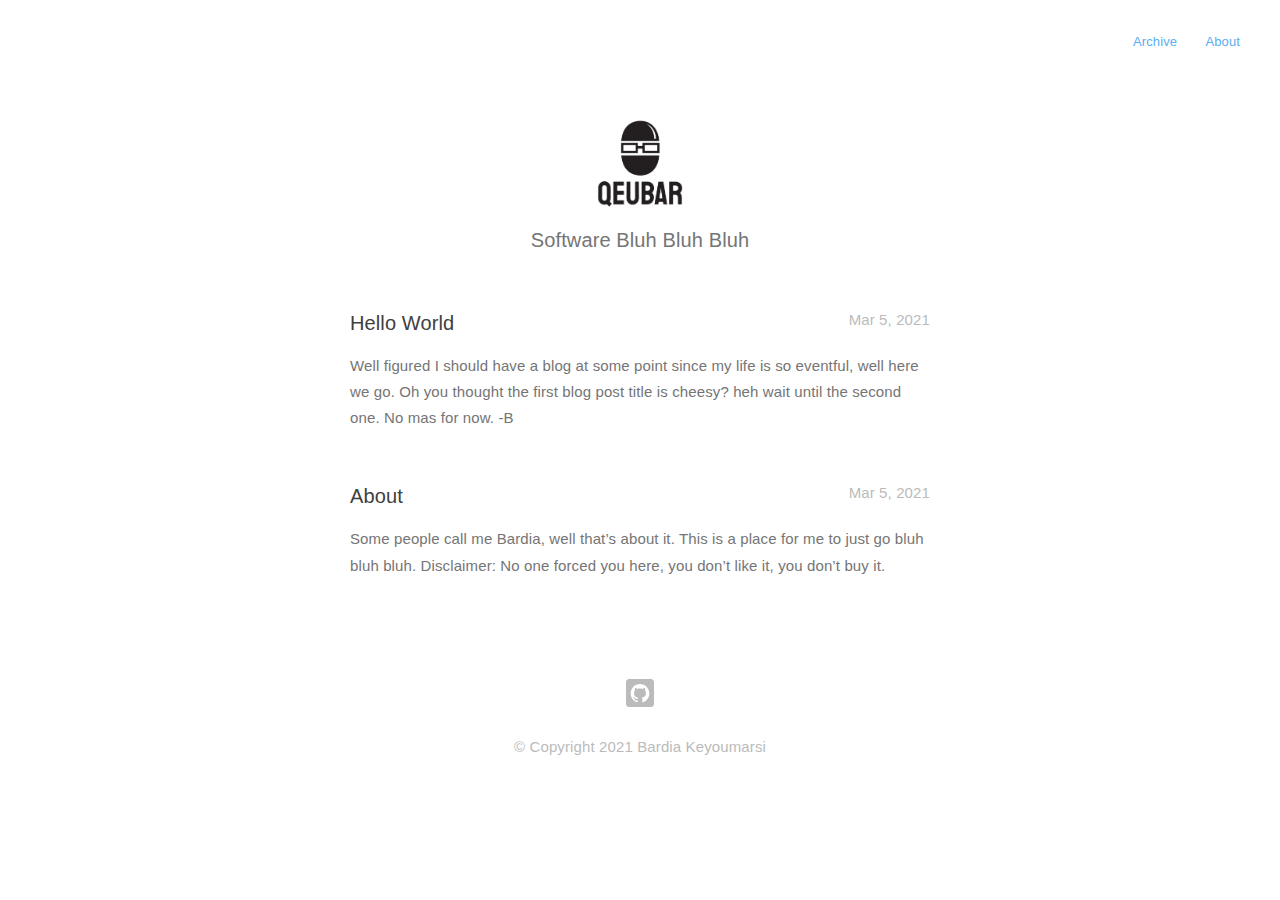
<file: index.html>
<!DOCTYPE html>
<html lang="en-us">
  <head>
    <title>qeubar blog</title>

    <meta charset="utf-8">
<meta http-equiv="X-UA-Compatible" content="IE=edge,chrome=1">    
<meta name="viewport" content="width=device-width,minimum-scale=1">
<meta name="description" content="A place for some bluh bluh bluh">
<meta name="generator" content="Hugo 0.81.0" />


  <META NAME="ROBOTS" CONTENT="NOINDEX, NOFOLLOW">


<link rel="stylesheet" href="/css/style.css">
<link rel="shortcut icon" href="/images/favicon.ico" type="image/x-icon" />





  
    <link href="/tags/index.xml" rel="alternate" type="application/rss+xml" title="qeubar blog" />
    <link href="/tags/index.xml" rel="feed" type="application/rss+xml" title="qeubar blog" />
  




  </head>

  <body>
    <nav class="navigation">
	
	<a href="/posts">Archive</a>
	<a href="/about">About</a>

	

	
</nav>


    <main class="main">
      
<header class="profile">
    
        <img class="avatar" alt="avatar" src="/images/avatar.png" />
    

    
      <h2>Software Bluh Bluh Bluh</h2>
    
</header>


<div id="list-page">
    
    
    
        
        
        
        <section class="item">
          <div>
            <h1 class="title"><a href='/posts/hello-world/'>Hello World</a></h1>   
            <div class="date">Mar 5, 2021</div>
          </div>

          <div class="summary">Well figured I should have a blog at some point since my life is so eventful, well here we go.
Oh you thought the first blog post title is cheesy? heh wait until the second one.
No mas for now.
-B</div>

        </section>
    
        
        
        
        <section class="item">
          <div>
            <h1 class="title"><a href='/about/'>About</a></h1>   
            <div class="date">Mar 5, 2021</div>
          </div>

          <div class="summary">Some people call me Bardia, well that’s about it.
This is a place for me to just go bluh bluh bluh.
Disclaimer: No one forced you here, you don’t like it, you don’t buy it.</div>

        </section>
    

    


</div>

    </main>
    
    <footer id="footer">
    
        <div id="social">


    <a class="symbol" href="github.com/qeubar" target="_blank">
        
        <svg fill="#bbbbbb" width="28" height="28"  viewBox="0 0 72 72" version="1.1" xmlns="http://www.w3.org/2000/svg" xmlns:xlink="http://www.w3.org/1999/xlink">
    
    <title>Github</title>
    <desc>Created with Sketch.</desc>
    <defs></defs>
    <g id="Page-1" stroke="none" stroke-width="1" fill="none" fill-rule="evenodd">
        <g id="Social-Icons---Rounded-Black" transform="translate(-264.000000, -939.000000)">
            <g id="Github" transform="translate(264.000000, 939.000000)">
                <path d="M8,72 L64,72 C68.418278,72 72,68.418278 72,64 L72,8 C72,3.581722 68.418278,-8.11624501e-16 64,0 L8,0 C3.581722,8.11624501e-16 -5.41083001e-16,3.581722 0,8 L0,64 C5.41083001e-16,68.418278 3.581722,72 8,72 Z" id="Rounded" fill="#bbbbbb"></path>
                <path d="M35.9985,13 C22.746,13 12,23.7870921 12,37.096644 C12,47.7406712 18.876,56.7718301 28.4145,59.9584121 C29.6145,60.1797862 30.0525,59.4358488 30.0525,58.7973276 C30.0525,58.2250681 30.0315,56.7100863 30.0195,54.6996482 C23.343,56.1558981 21.9345,51.4693938 21.9345,51.4693938 C20.844,48.6864054 19.2705,47.9454799 19.2705,47.9454799 C17.091,46.4500754 19.4355,46.4801943 19.4355,46.4801943 C21.843,46.6503662 23.1105,48.9634994 23.1105,48.9634994 C25.2525,52.6455377 28.728,51.5823398 30.096,50.9649018 C30.3135,49.4077535 30.9345,48.3460615 31.62,47.7436831 C26.2905,47.1352808 20.688,45.0691228 20.688,35.8361671 C20.688,33.2052792 21.6225,31.0547881 23.1585,29.3696344 C22.911,28.7597262 22.0875,26.3110578 23.3925,22.9934585 C23.3925,22.9934585 25.4085,22.3459017 29.9925,25.4632101 C31.908,24.9285993 33.96,24.6620468 36.0015,24.6515052 C38.04,24.6620468 40.0935,24.9285993 42.0105,25.4632101 C46.5915,22.3459017 48.603,22.9934585 48.603,22.9934585 C49.9125,26.3110578 49.089,28.7597262 48.8415,29.3696344 C50.3805,31.0547881 51.309,33.2052792 51.309,35.8361671 C51.309,45.0917119 45.6975,47.1292571 40.3515,47.7256117 C41.2125,48.4695491 41.9805,49.9393525 41.9805,52.1877301 C41.9805,55.4089489 41.9505,58.0067059 41.9505,58.7973276 C41.9505,59.4418726 42.3825,60.1918338 43.6005,59.9554002 C53.13,56.7627944 60,47.7376593 60,37.096644 C60,23.7870921 49.254,13 35.9985,13" fill="#FFFFFF"></path>
            </g>
        </g>
    </g>
</svg>
    </a>


</div>

    

    <p class="copyright">
    
       © Copyright 
       2021 
       Bardia Keyoumarsi
    
    </p>
</footer>

  </body>
</html>
</file>
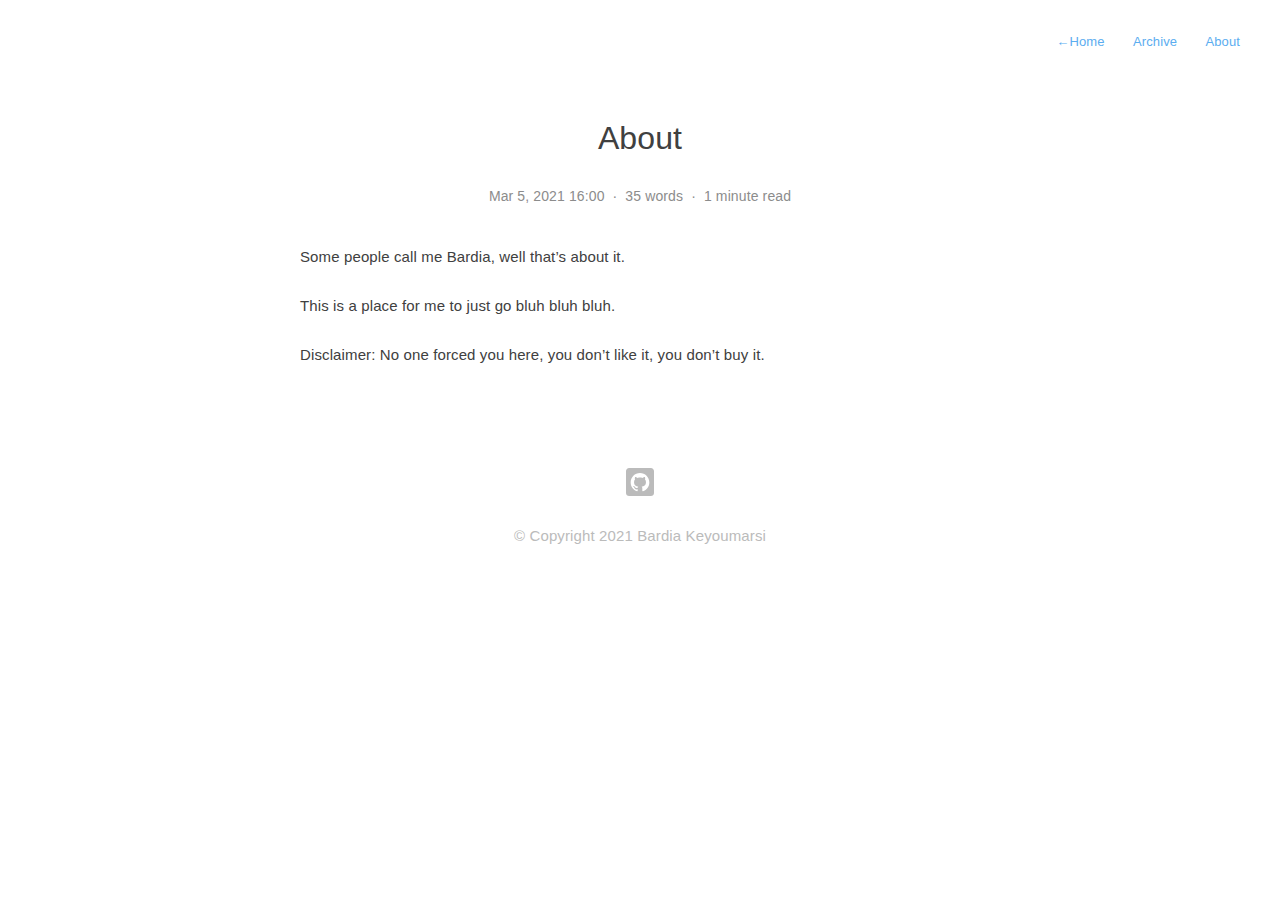
<file: about/index.html>
<!DOCTYPE html>
<html lang="en-us">
  <head>
    <title>About | qeubar blog</title>

    <meta charset="utf-8">
<meta http-equiv="X-UA-Compatible" content="IE=edge,chrome=1">    
<meta name="viewport" content="width=device-width,minimum-scale=1">
<meta name="description" content="A place for some bluh bluh bluh">
<meta name="generator" content="Hugo 0.81.0" />


  <META NAME="ROBOTS" CONTENT="NOINDEX, NOFOLLOW">


<link rel="stylesheet" href="/css/style.css">
<link rel="shortcut icon" href="/images/favicon.ico" type="image/x-icon" />





  
    <link href="/tags/index.xml" rel="alternate" type="application/rss+xml" title="qeubar blog" />
    <link href="/tags/index.xml" rel="feed" type="application/rss+xml" title="qeubar blog" />
  




  </head>

  <body>
    <nav class="navigation">
	
		<a href="/"> <span class="arrow">←</span>Home</a>
	
	<a href="/posts">Archive</a>
	<a href="/about">About</a>

	

	
</nav>


    <main class="main">
      

<section id="single">
    <h1 class="title">About</h1>

    <div class="tip">
        <span>
          Mar 5, 2021 16:00
        </span>
        <span class="split">
          ·
        </span>
        <span>
          
            35 words
          
        </span>
        <span class="split">
          ·
        </span>
        <span>
          1 minute read
        </span>
    </div>

    <div class="content">
      <p>Some people call me Bardia, well that&rsquo;s about it.</p>
<p>This is a place for me to just go bluh bluh bluh.</p>
<p>Disclaimer: No one forced you here, you don&rsquo;t like it, you don&rsquo;t buy it.</p>

    </div>

    
    
    

</section>


    </main>
    
    <footer id="footer">
    
        <div id="social">


    <a class="symbol" href="github.com/qeubar" target="_blank">
        
        <svg fill="#bbbbbb" width="28" height="28"  viewBox="0 0 72 72" version="1.1" xmlns="http://www.w3.org/2000/svg" xmlns:xlink="http://www.w3.org/1999/xlink">
    
    <title>Github</title>
    <desc>Created with Sketch.</desc>
    <defs></defs>
    <g id="Page-1" stroke="none" stroke-width="1" fill="none" fill-rule="evenodd">
        <g id="Social-Icons---Rounded-Black" transform="translate(-264.000000, -939.000000)">
            <g id="Github" transform="translate(264.000000, 939.000000)">
                <path d="M8,72 L64,72 C68.418278,72 72,68.418278 72,64 L72,8 C72,3.581722 68.418278,-8.11624501e-16 64,0 L8,0 C3.581722,8.11624501e-16 -5.41083001e-16,3.581722 0,8 L0,64 C5.41083001e-16,68.418278 3.581722,72 8,72 Z" id="Rounded" fill="#bbbbbb"></path>
                <path d="M35.9985,13 C22.746,13 12,23.7870921 12,37.096644 C12,47.7406712 18.876,56.7718301 28.4145,59.9584121 C29.6145,60.1797862 30.0525,59.4358488 30.0525,58.7973276 C30.0525,58.2250681 30.0315,56.7100863 30.0195,54.6996482 C23.343,56.1558981 21.9345,51.4693938 21.9345,51.4693938 C20.844,48.6864054 19.2705,47.9454799 19.2705,47.9454799 C17.091,46.4500754 19.4355,46.4801943 19.4355,46.4801943 C21.843,46.6503662 23.1105,48.9634994 23.1105,48.9634994 C25.2525,52.6455377 28.728,51.5823398 30.096,50.9649018 C30.3135,49.4077535 30.9345,48.3460615 31.62,47.7436831 C26.2905,47.1352808 20.688,45.0691228 20.688,35.8361671 C20.688,33.2052792 21.6225,31.0547881 23.1585,29.3696344 C22.911,28.7597262 22.0875,26.3110578 23.3925,22.9934585 C23.3925,22.9934585 25.4085,22.3459017 29.9925,25.4632101 C31.908,24.9285993 33.96,24.6620468 36.0015,24.6515052 C38.04,24.6620468 40.0935,24.9285993 42.0105,25.4632101 C46.5915,22.3459017 48.603,22.9934585 48.603,22.9934585 C49.9125,26.3110578 49.089,28.7597262 48.8415,29.3696344 C50.3805,31.0547881 51.309,33.2052792 51.309,35.8361671 C51.309,45.0917119 45.6975,47.1292571 40.3515,47.7256117 C41.2125,48.4695491 41.9805,49.9393525 41.9805,52.1877301 C41.9805,55.4089489 41.9505,58.0067059 41.9505,58.7973276 C41.9505,59.4418726 42.3825,60.1918338 43.6005,59.9554002 C53.13,56.7627944 60,47.7376593 60,37.096644 C60,23.7870921 49.254,13 35.9985,13" fill="#FFFFFF"></path>
            </g>
        </g>
    </g>
</svg>
    </a>


</div>

    

    <p class="copyright">
    
       © Copyright 
       2021 
       Bardia Keyoumarsi
    
    </p>
</footer>

  </body>
</html>
</file>
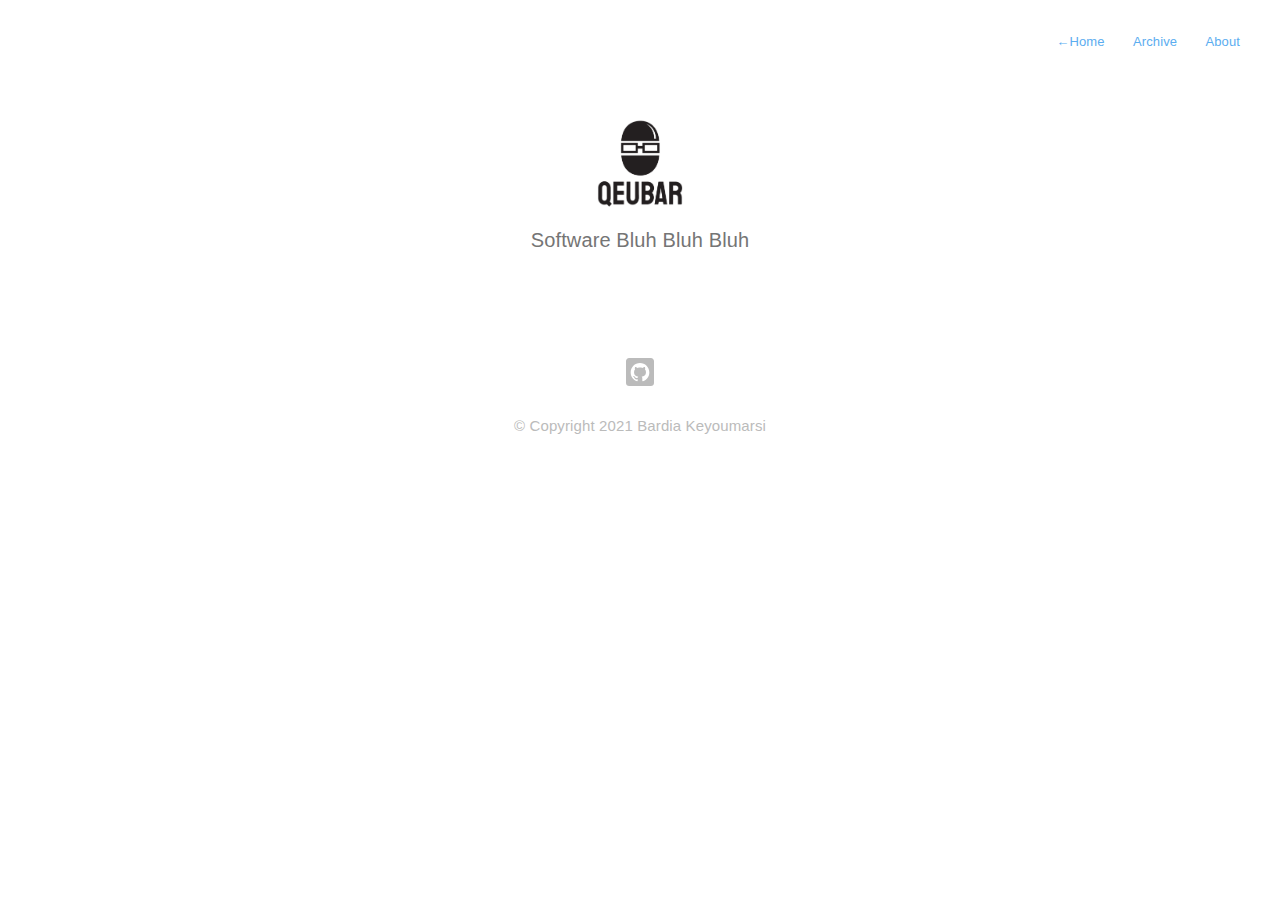
<file: categories/index.html>
<!DOCTYPE html>
<html lang="en-us">
  <head>
    <title>qeubar blog</title>

    <meta charset="utf-8">
<meta http-equiv="X-UA-Compatible" content="IE=edge,chrome=1">    
<meta name="viewport" content="width=device-width,minimum-scale=1">
<meta name="description" content="A place for some bluh bluh bluh">
<meta name="generator" content="Hugo 0.81.0" />


  <META NAME="ROBOTS" CONTENT="NOINDEX, NOFOLLOW">


<link rel="stylesheet" href="/css/style.css">
<link rel="shortcut icon" href="/images/favicon.ico" type="image/x-icon" />





  
    <link href="/tags/index.xml" rel="alternate" type="application/rss+xml" title="qeubar blog" />
    <link href="/tags/index.xml" rel="feed" type="application/rss+xml" title="qeubar blog" />
  




  </head>

  <body>
    <nav class="navigation">
	
		<a href="/"> <span class="arrow">←</span>Home</a>
	
	<a href="/posts">Archive</a>
	<a href="/about">About</a>

	

	
</nav>


    <main class="main">
      
<header class="profile">
    
        <img class="avatar" alt="avatar" src="/images/avatar.png" />
    

    
      <h2>Software Bluh Bluh Bluh</h2>
    
</header>

<section id="tags">
      
      
</section>

    </main>
    
    <footer id="footer">
    
        <div id="social">


    <a class="symbol" href="github.com/qeubar" target="_blank">
        
        <svg fill="#bbbbbb" width="28" height="28"  viewBox="0 0 72 72" version="1.1" xmlns="http://www.w3.org/2000/svg" xmlns:xlink="http://www.w3.org/1999/xlink">
    
    <title>Github</title>
    <desc>Created with Sketch.</desc>
    <defs></defs>
    <g id="Page-1" stroke="none" stroke-width="1" fill="none" fill-rule="evenodd">
        <g id="Social-Icons---Rounded-Black" transform="translate(-264.000000, -939.000000)">
            <g id="Github" transform="translate(264.000000, 939.000000)">
                <path d="M8,72 L64,72 C68.418278,72 72,68.418278 72,64 L72,8 C72,3.581722 68.418278,-8.11624501e-16 64,0 L8,0 C3.581722,8.11624501e-16 -5.41083001e-16,3.581722 0,8 L0,64 C5.41083001e-16,68.418278 3.581722,72 8,72 Z" id="Rounded" fill="#bbbbbb"></path>
                <path d="M35.9985,13 C22.746,13 12,23.7870921 12,37.096644 C12,47.7406712 18.876,56.7718301 28.4145,59.9584121 C29.6145,60.1797862 30.0525,59.4358488 30.0525,58.7973276 C30.0525,58.2250681 30.0315,56.7100863 30.0195,54.6996482 C23.343,56.1558981 21.9345,51.4693938 21.9345,51.4693938 C20.844,48.6864054 19.2705,47.9454799 19.2705,47.9454799 C17.091,46.4500754 19.4355,46.4801943 19.4355,46.4801943 C21.843,46.6503662 23.1105,48.9634994 23.1105,48.9634994 C25.2525,52.6455377 28.728,51.5823398 30.096,50.9649018 C30.3135,49.4077535 30.9345,48.3460615 31.62,47.7436831 C26.2905,47.1352808 20.688,45.0691228 20.688,35.8361671 C20.688,33.2052792 21.6225,31.0547881 23.1585,29.3696344 C22.911,28.7597262 22.0875,26.3110578 23.3925,22.9934585 C23.3925,22.9934585 25.4085,22.3459017 29.9925,25.4632101 C31.908,24.9285993 33.96,24.6620468 36.0015,24.6515052 C38.04,24.6620468 40.0935,24.9285993 42.0105,25.4632101 C46.5915,22.3459017 48.603,22.9934585 48.603,22.9934585 C49.9125,26.3110578 49.089,28.7597262 48.8415,29.3696344 C50.3805,31.0547881 51.309,33.2052792 51.309,35.8361671 C51.309,45.0917119 45.6975,47.1292571 40.3515,47.7256117 C41.2125,48.4695491 41.9805,49.9393525 41.9805,52.1877301 C41.9805,55.4089489 41.9505,58.0067059 41.9505,58.7973276 C41.9505,59.4418726 42.3825,60.1918338 43.6005,59.9554002 C53.13,56.7627944 60,47.7376593 60,37.096644 C60,23.7870921 49.254,13 35.9985,13" fill="#FFFFFF"></path>
            </g>
        </g>
    </g>
</svg>
    </a>


</div>

    

    <p class="copyright">
    
       © Copyright 
       2021 
       Bardia Keyoumarsi
    
    </p>
</footer>

  </body>
</html>
</file>
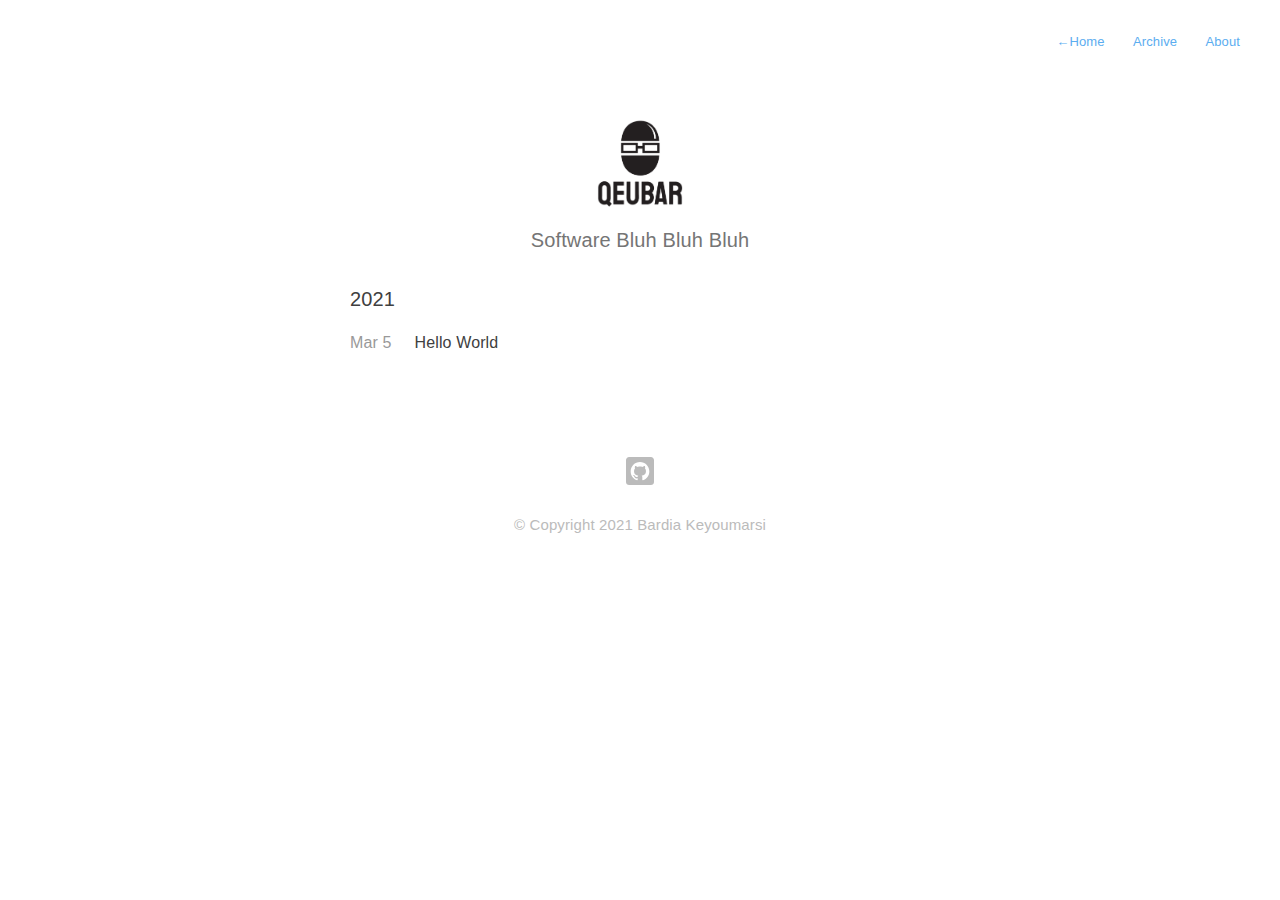
<file: posts/index.html>
<!DOCTYPE html>
<html lang="en-us">
  <head>
    <title>qeubar blog</title>

    <meta charset="utf-8">
<meta http-equiv="X-UA-Compatible" content="IE=edge,chrome=1">    
<meta name="viewport" content="width=device-width,minimum-scale=1">
<meta name="description" content="A place for some bluh bluh bluh">
<meta name="generator" content="Hugo 0.81.0" />


  <META NAME="ROBOTS" CONTENT="NOINDEX, NOFOLLOW">


<link rel="stylesheet" href="/css/style.css">
<link rel="shortcut icon" href="/images/favicon.ico" type="image/x-icon" />





  
    <link href="/tags/index.xml" rel="alternate" type="application/rss+xml" title="qeubar blog" />
    <link href="/tags/index.xml" rel="feed" type="application/rss+xml" title="qeubar blog" />
  




  </head>

  <body>
    <nav class="navigation">
	
		<a href="/"> <span class="arrow">←</span>Home</a>
	
	<a href="/posts">Archive</a>
	<a href="/about">About</a>

	

	
</nav>


    <main class="main">
      
<header class="profile">
    
        <img class="avatar" alt="avatar" src="/images/avatar.png" />
    

    
      <h2>Software Bluh Bluh Bluh</h2>
    
</header>


<section id="archive">
    
        <div class="group">
            <h3 class="key">
                2021
            </h3>

            
                <div class="value">
                  <div class="date">
                      Mar 5
                  </div>
                  <div class="title">
                      <a href="https://qeubar.github.io/posts/hello-world/">
                          Hello World
                      </a>

                      
                  </div>
                </div>
                      
        </div>
    


</section>



    </main>
    
    <footer id="footer">
    
        <div id="social">


    <a class="symbol" href="github.com/qeubar" target="_blank">
        
        <svg fill="#bbbbbb" width="28" height="28"  viewBox="0 0 72 72" version="1.1" xmlns="http://www.w3.org/2000/svg" xmlns:xlink="http://www.w3.org/1999/xlink">
    
    <title>Github</title>
    <desc>Created with Sketch.</desc>
    <defs></defs>
    <g id="Page-1" stroke="none" stroke-width="1" fill="none" fill-rule="evenodd">
        <g id="Social-Icons---Rounded-Black" transform="translate(-264.000000, -939.000000)">
            <g id="Github" transform="translate(264.000000, 939.000000)">
                <path d="M8,72 L64,72 C68.418278,72 72,68.418278 72,64 L72,8 C72,3.581722 68.418278,-8.11624501e-16 64,0 L8,0 C3.581722,8.11624501e-16 -5.41083001e-16,3.581722 0,8 L0,64 C5.41083001e-16,68.418278 3.581722,72 8,72 Z" id="Rounded" fill="#bbbbbb"></path>
                <path d="M35.9985,13 C22.746,13 12,23.7870921 12,37.096644 C12,47.7406712 18.876,56.7718301 28.4145,59.9584121 C29.6145,60.1797862 30.0525,59.4358488 30.0525,58.7973276 C30.0525,58.2250681 30.0315,56.7100863 30.0195,54.6996482 C23.343,56.1558981 21.9345,51.4693938 21.9345,51.4693938 C20.844,48.6864054 19.2705,47.9454799 19.2705,47.9454799 C17.091,46.4500754 19.4355,46.4801943 19.4355,46.4801943 C21.843,46.6503662 23.1105,48.9634994 23.1105,48.9634994 C25.2525,52.6455377 28.728,51.5823398 30.096,50.9649018 C30.3135,49.4077535 30.9345,48.3460615 31.62,47.7436831 C26.2905,47.1352808 20.688,45.0691228 20.688,35.8361671 C20.688,33.2052792 21.6225,31.0547881 23.1585,29.3696344 C22.911,28.7597262 22.0875,26.3110578 23.3925,22.9934585 C23.3925,22.9934585 25.4085,22.3459017 29.9925,25.4632101 C31.908,24.9285993 33.96,24.6620468 36.0015,24.6515052 C38.04,24.6620468 40.0935,24.9285993 42.0105,25.4632101 C46.5915,22.3459017 48.603,22.9934585 48.603,22.9934585 C49.9125,26.3110578 49.089,28.7597262 48.8415,29.3696344 C50.3805,31.0547881 51.309,33.2052792 51.309,35.8361671 C51.309,45.0917119 45.6975,47.1292571 40.3515,47.7256117 C41.2125,48.4695491 41.9805,49.9393525 41.9805,52.1877301 C41.9805,55.4089489 41.9505,58.0067059 41.9505,58.7973276 C41.9505,59.4418726 42.3825,60.1918338 43.6005,59.9554002 C53.13,56.7627944 60,47.7376593 60,37.096644 C60,23.7870921 49.254,13 35.9985,13" fill="#FFFFFF"></path>
            </g>
        </g>
    </g>
</svg>
    </a>


</div>

    

    <p class="copyright">
    
       © Copyright 
       2021 
       Bardia Keyoumarsi
    
    </p>
</footer>

  </body>
</html>
</file>
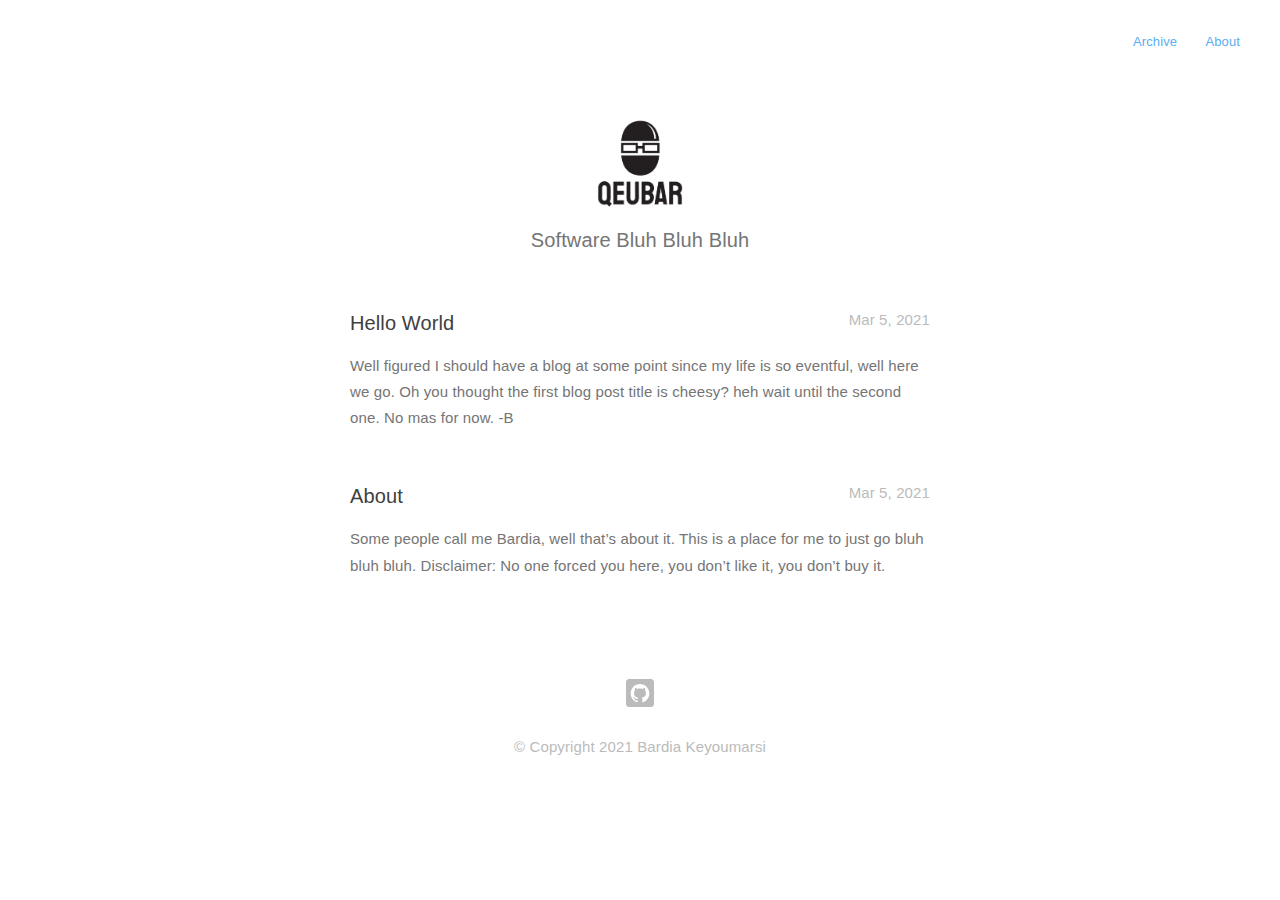
<file: page/1/index.html>
<!DOCTYPE html><html><head><title>https://qeubar.github.io/</title><link rel="canonical" href="https://qeubar.github.io/"/><meta name="robots" content="noindex"><meta charset="utf-8" /><meta http-equiv="refresh" content="0; url=https://qeubar.github.io/" /></head></html>
</file>
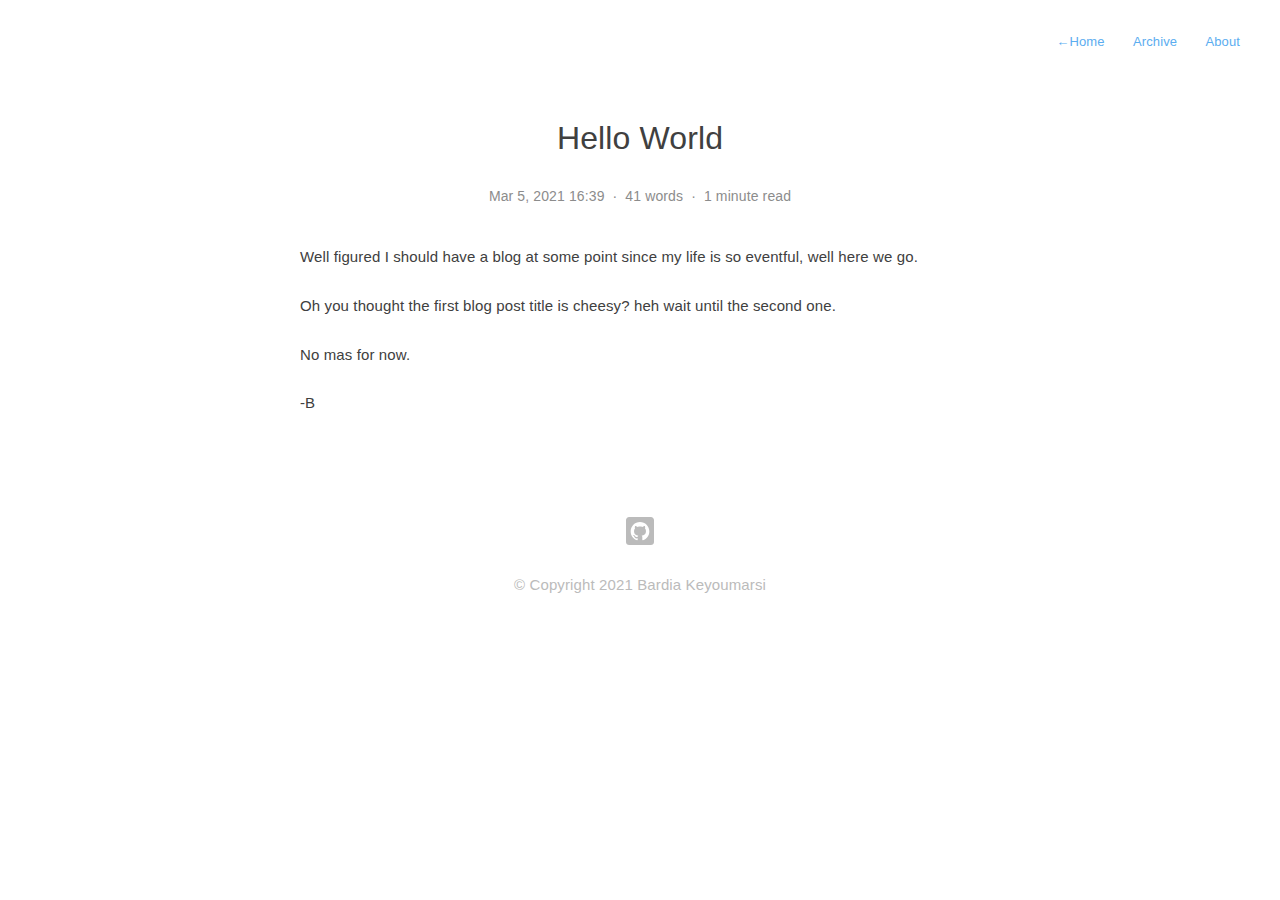
<file: posts/hello-world/index.html>
<!DOCTYPE html>
<html lang="en-us">
  <head>
    <title>Hello World | qeubar blog</title>

    <meta charset="utf-8">
<meta http-equiv="X-UA-Compatible" content="IE=edge,chrome=1">    
<meta name="viewport" content="width=device-width,minimum-scale=1">
<meta name="description" content="A place for some bluh bluh bluh">
<meta name="generator" content="Hugo 0.81.0" />


  <META NAME="ROBOTS" CONTENT="NOINDEX, NOFOLLOW">


<link rel="stylesheet" href="/css/style.css">
<link rel="shortcut icon" href="/images/favicon.ico" type="image/x-icon" />





  
    <link href="/tags/index.xml" rel="alternate" type="application/rss+xml" title="qeubar blog" />
    <link href="/tags/index.xml" rel="feed" type="application/rss+xml" title="qeubar blog" />
  




  </head>

  <body>
    <nav class="navigation">
	
		<a href="/"> <span class="arrow">←</span>Home</a>
	
	<a href="/posts">Archive</a>
	<a href="/about">About</a>

	

	
</nav>


    <main class="main">
      

<section id="single">
    <h1 class="title">Hello World</h1>

    <div class="tip">
        <span>
          Mar 5, 2021 16:39
        </span>
        <span class="split">
          ·
        </span>
        <span>
          
            41 words
          
        </span>
        <span class="split">
          ·
        </span>
        <span>
          1 minute read
        </span>
    </div>

    <div class="content">
      <p>Well figured I should have a blog at some point since my life is so eventful, well here we go.</p>
<p>Oh you thought the first blog post title is cheesy? heh wait until the second one.</p>
<p>No mas for now.</p>
<p>-B</p>

    </div>

    
    
    

</section>


    </main>
    
    <footer id="footer">
    
        <div id="social">


    <a class="symbol" href="github.com/qeubar" target="_blank">
        
        <svg fill="#bbbbbb" width="28" height="28"  viewBox="0 0 72 72" version="1.1" xmlns="http://www.w3.org/2000/svg" xmlns:xlink="http://www.w3.org/1999/xlink">
    
    <title>Github</title>
    <desc>Created with Sketch.</desc>
    <defs></defs>
    <g id="Page-1" stroke="none" stroke-width="1" fill="none" fill-rule="evenodd">
        <g id="Social-Icons---Rounded-Black" transform="translate(-264.000000, -939.000000)">
            <g id="Github" transform="translate(264.000000, 939.000000)">
                <path d="M8,72 L64,72 C68.418278,72 72,68.418278 72,64 L72,8 C72,3.581722 68.418278,-8.11624501e-16 64,0 L8,0 C3.581722,8.11624501e-16 -5.41083001e-16,3.581722 0,8 L0,64 C5.41083001e-16,68.418278 3.581722,72 8,72 Z" id="Rounded" fill="#bbbbbb"></path>
                <path d="M35.9985,13 C22.746,13 12,23.7870921 12,37.096644 C12,47.7406712 18.876,56.7718301 28.4145,59.9584121 C29.6145,60.1797862 30.0525,59.4358488 30.0525,58.7973276 C30.0525,58.2250681 30.0315,56.7100863 30.0195,54.6996482 C23.343,56.1558981 21.9345,51.4693938 21.9345,51.4693938 C20.844,48.6864054 19.2705,47.9454799 19.2705,47.9454799 C17.091,46.4500754 19.4355,46.4801943 19.4355,46.4801943 C21.843,46.6503662 23.1105,48.9634994 23.1105,48.9634994 C25.2525,52.6455377 28.728,51.5823398 30.096,50.9649018 C30.3135,49.4077535 30.9345,48.3460615 31.62,47.7436831 C26.2905,47.1352808 20.688,45.0691228 20.688,35.8361671 C20.688,33.2052792 21.6225,31.0547881 23.1585,29.3696344 C22.911,28.7597262 22.0875,26.3110578 23.3925,22.9934585 C23.3925,22.9934585 25.4085,22.3459017 29.9925,25.4632101 C31.908,24.9285993 33.96,24.6620468 36.0015,24.6515052 C38.04,24.6620468 40.0935,24.9285993 42.0105,25.4632101 C46.5915,22.3459017 48.603,22.9934585 48.603,22.9934585 C49.9125,26.3110578 49.089,28.7597262 48.8415,29.3696344 C50.3805,31.0547881 51.309,33.2052792 51.309,35.8361671 C51.309,45.0917119 45.6975,47.1292571 40.3515,47.7256117 C41.2125,48.4695491 41.9805,49.9393525 41.9805,52.1877301 C41.9805,55.4089489 41.9505,58.0067059 41.9505,58.7973276 C41.9505,59.4418726 42.3825,60.1918338 43.6005,59.9554002 C53.13,56.7627944 60,47.7376593 60,37.096644 C60,23.7870921 49.254,13 35.9985,13" fill="#FFFFFF"></path>
            </g>
        </g>
    </g>
</svg>
    </a>


</div>

    

    <p class="copyright">
    
       © Copyright 
       2021 
       Bardia Keyoumarsi
    
    </p>
</footer>

  </body>
</html>
</file>
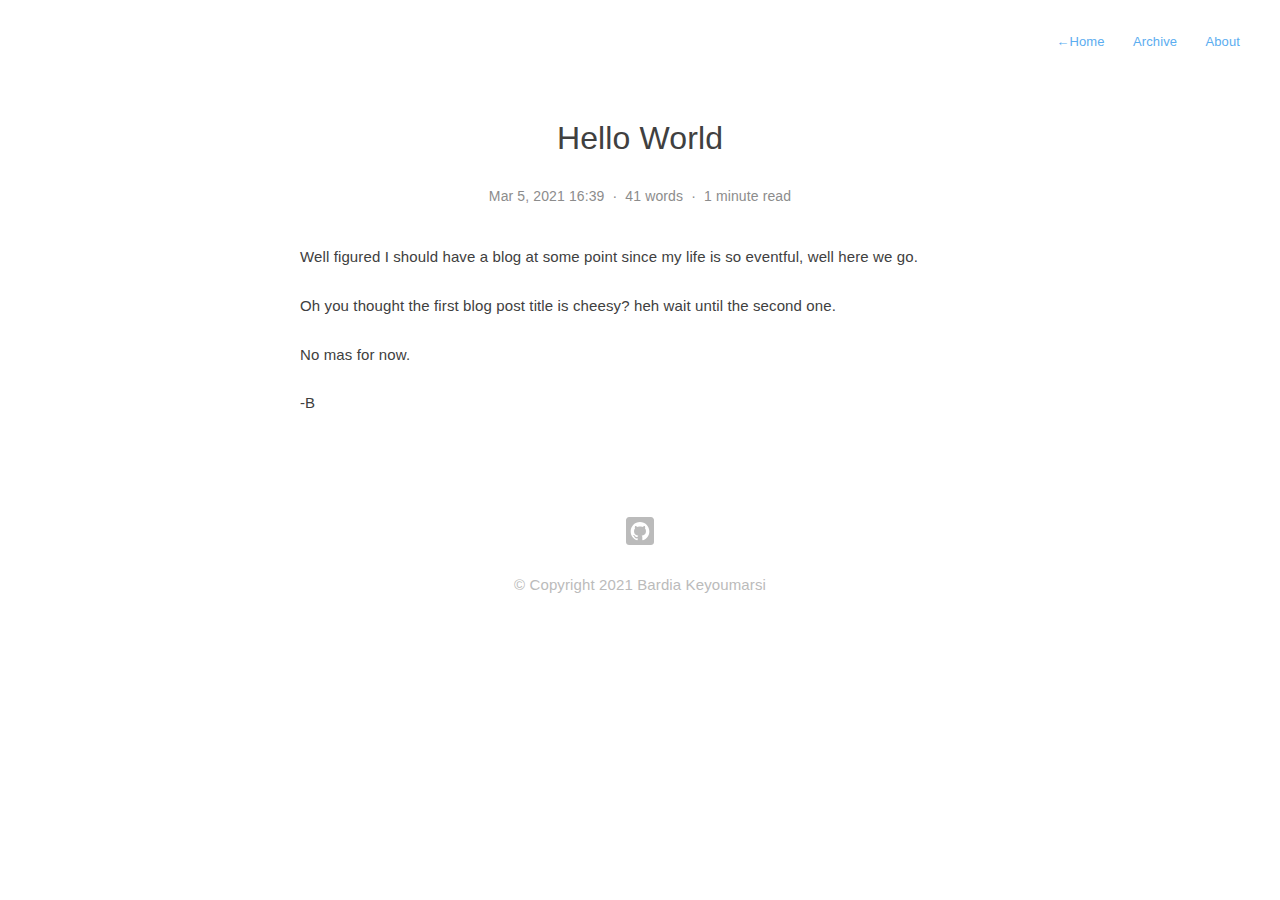
<file: blog/posts/hello-world/index.html>
<!doctype html><html lang=en-us><head><title>Hello World | qeubar blog</title><meta charset=utf-8><meta http-equiv=x-ua-compatible content="IE=edge,chrome=1"><meta name=viewport content="width=device-width,minimum-scale=1"><meta name=description content="A place for some bluh bluh bluh"><meta name=generator content="Hugo 0.81.0"><meta name=ROBOTS content="NOINDEX, NOFOLLOW"><link rel=stylesheet href=/css/style.css><link rel="shortcut icon" href=/images/favicon.ico type=image/x-icon><link href=/tags/index.xml rel=alternate type=application/rss+xml title="qeubar blog"><link href=/tags/index.xml rel=feed type=application/rss+xml title="qeubar blog"></head><body><nav class=navigation><a href=/><span class=arrow>←</span>Home</a>
<a href=/posts>Archive</a>
<a href=/about>About</a></nav><main class=main><section id=single><h1 class=title>Hello World</h1><div class=tip><span>Mar 5, 2021 16:39</span>
<span class=split>·</span>
<span>41 words</span>
<span class=split>·</span>
<span>1 minute read</span></div><div class=content><p>Well figured I should have a blog at some point since my life is so eventful, well here we go.</p><p>Oh you thought the first blog post title is cheesy? heh wait until the second one.</p><p>No mas for now.</p><p>-B</p></div></section></main><footer id=footer><div id=social><a class=symbol href=github.com/qeubar target=_blank><svg fill="#bbb" width="28" height="28" viewBox="0 0 72 72" xmlns="http://www.w3.org/2000/svg" xmlns:xlink="http://www.w3.org/1999/xlink"><title>Github</title><desc>Created with Sketch.</desc><defs/><g id="Page-1" stroke="none" stroke-width="1" fill="none" fill-rule="evenodd"><g id="Social-Icons---Rounded-Black" transform="translate(-264.000000, -939.000000)"><g id="Github" transform="translate(264.000000, 939.000000)"><path d="M8 72H64c4.418278.0 8-3.581722 8-8V8c0-4.418278-3.581722-8-8-8H8c-4.418278 811624501e-24-8 3.581722-8 8V64c541083001e-24 4.418278 3.581722 8 8 8z" id="Rounded" fill="#bbb"/><path d="M35.9985 13C22.746 13 12 23.7870921 12 37.096644c0 10.6440272 6.876 19.6751861 16.4145 22.8617681C29.6145 60.1797862 30.0525 59.4358488 30.0525 58.7973276 30.0525 58.2250681 30.0315 56.7100863 30.0195 54.6996482c-6.6765 1.4562499-8.085-3.2302544-8.085-3.2302544-1.0905-2.7829884-2.664-3.5239139-2.664-3.5239139C17.091 46.4500754 19.4355 46.4801943 19.4355 46.4801943c2.4075.1701719 3.675 2.4833051 3.675 2.4833051 2.142 3.6820383 5.6175 2.6188404 6.9855 2.0014024C30.3135 49.4077535 30.9345 48.3460615 31.62 47.7436831 26.2905 47.1352808 20.688 45.0691228 20.688 35.8361671c0-2.6308879.9345-4.781379 2.4705-6.4665327C22.911 28.7597262 22.0875 26.3110578 23.3925 22.9934585c0 0 2.016-.6475568 6.6 2.4697516C31.908 24.9285993 33.96 24.6620468 36.0015 24.6515052 38.04 24.6620468 40.0935 24.9285993 42.0105 25.4632101c4.581-3.1173084 6.5925-2.4697516 6.5925-2.4697516C49.9125 26.3110578 49.089 28.7597262 48.8415 29.3696344 50.3805 31.0547881 51.309 33.2052792 51.309 35.8361671c0 9.2555448-5.6115 11.29309-10.9575 11.8894446.860999999999997.7439374 1.629 2.2137408 1.629 4.4621184C41.9805 55.4089489 41.9505 58.0067059 41.9505 58.7973276 41.9505 59.4418726 42.3825 60.1918338 43.6005 59.9554002 53.13 56.7627944 60 47.7376593 60 37.096644 60 23.7870921 49.254 13 35.9985 13" fill="#fff"/></g></g></g></svg></a></div><p class=copyright>© Copyright
2021
Bardia Keyoumarsi</p></footer></body></html>
</file>
<file: css/style.css>
body {
  line-height: 1;
  font: normal 15px/1.5em 'Helvetica Neue', Helvetica, Arial, sans-serif;
  color: #404040;
  line-height: 1.75;
  letter-spacing: 0.008em;
}

a {
  text-decoration: none;
  color: #5badf0;
}

a:hover {
  color: #0366d6;
}

/* markdown content styles */
blockquote {
  margin-top: 5px;
  margin-bottom: 5px;
  padding-left: 1em;
  margin-left: 0px;
  border-left: 3px solid #eee;
  color: #757575;
}

hr {
  display: block;
  border: none;
  height: 2px;
  margin: 40px auto;
  background: #eee;
}

table {
  width: 100%;
  margin: 40px 0;
  border-collapse: collapse;
  line-height: 1.5em;
}

th, td {
  text-align: left;
  padding-right: 20px;
  vertical-align: top;
}

table td, td {
  border-spacing: none;
  border-style: solid;
  padding: 10px 15px;
  border-width: 1px 0 0 0;
}
thead th, th {
  text-align: left;
  padding: 10px 15px;
  height: 20px;
  font-size: 13px;
  font-weight: bold;
  color: #444;
  cursor: default;
  white-space: nowrap;
  border: 1px solid #dadadc;
}

tr>td {
  border: 1px solid #dadadc;
}

tr:nth-child(odd)>td {
  background: #fcfcfc;
}

h1,
h2,
h3 {
  font-weight: 400;
}
p {
  margin-block-start: 1.5em;
  margin-block-end: 1.5em;
}
p,
pre {
  line-break: anywhere;
  word-break: break-all;
}
.markdown-image img {
  max-width: 100%;
}
.anchor { 
  font-size: 100%; 
  visibility: hidden; 
  color:silver;
}
h1:hover a,
h2:hover a,
h3:hover a,
h4:hover a { 
  visibility: visible
}
.highlight pre {
  padding: 7px;
}

.highlight {
  max-width: 100%;
  overflow-x: auto;
}
p code {
  font-family: SFMono-Regular, Consolas, Liberation Mono, Menlo, Courier, monospace;
  font-size: inherit;
  background-color: rgba(0, 0, 0, 0.06);
  padding: 0 2px;
  border: 1px solid rgba(0, 0, 0, 0.08);
  border-radius: 2px 2px;
  line-height: inherit;
  word-wrap: break-word;
  text-indent: 0;
}
pre code {
  font-family: SFMono-Regular, Consolas, Liberation Mono, Menlo, Courier, monospace;
}


/* navigation */

nav.navigation {
  padding: 20px 20px 0;
  background: #fff;
  background: rgba(255, 255, 255, 0.9);
  margin: 0 auto;
  text-align: right;
  z-index: 100;
}

nav.navigation a {
  top: 8px;
  right: 6px;
  padding: 8px 12px;
  color: #5badf0;
  font-size: 13px;
  line-height: 1.35;
  border-radius: 3px;
}
nav.navigation a:hover {
  color: #0366d6;
}

nav.navigation a.button {
  background: #5badf0;
  color: #fff;
  margin-left: 12px;
}
@media (max-width: 700px) {
  nav.navigation {
    padding: 20px 10px 0 0;
    background: #fff;
    background: rgba(255, 255, 255, 0.9);
    margin: 0 auto;
    text-align: right;
    z-index: 100;
  }
  nav.navigation a {
    top: 8px;
    right: 6px;
    padding: 8px 8px;
    color: #5badf0;
    font-size: 13px;
    line-height: 1.35;
    border-radius: 3px;
  }
}

@media (max-width: 324px) {
  nav.navigation a.button {
    display: none;
  }
}

/* comment */
#comment {
  margin-top: 64px;
}

/* footer */
#footer {
  margin-top: 100px;
  margin-bottom: 100px;
  text-align: center;
  color: #bbbbbb;
  font-size: 14px;
}
#footer .copyright {
  margin: 20px auto;
  font-size: 15px;
}
.powerby {
  margin: 20px auto;
  font-size: 13px;
}
#footer .split {
  cursor: pointer;
}
#footer .split:hover path {
  fill: #ff3356;
  transition: 0.7s ease-out;
  cursor: pointer;;
}

#social a {
  margin: 0 4px;
}

/* main content */
.main {
  width: 100%;
  margin: 0 auto;
}

/* profile  */

.profile {
  margin: 60px auto 0 auto;
  text-align: center;
}

.profile .avatar {
  display: inline-block;
  width: 100px;
  height: 100px;
  border-radius: 30%;
}

.profile h1 {
  font-weight: 400;
  letter-spacing: 0px;
  font-size: 20px;
  color: #404040;
  margin-bottom: 0;
  margin-top: 0;
}

.profile h2 {
  font-size: 20px;
  font-weight: 300;
  color: #757575;
  margin-top: 0;
}

/* index post list */
#list-page {
  max-width: 580px;
  margin: 0 auto;
  padding: 0 24px;
}

#list-page .item {
  margin: 48px 0 0 0;
}

#list-page .title {
  display: inline-block;
  color: #404040;
  font-size: 20px;
  font-weight: 400;
  margin: 0;
  width: 80%;
}

#list-page .title a {
  color: #404040;
  display: block;
}

#list-page .title a:hover {
  color: #0366d6;
}

#list-page .date {
  width: 20%;
  float: right;
  text-align: right;
  position: relative;
  top: 1px;
  color: #bbb;
}

#list-page .summary {
  color: #757575;
  margin-top: 12px;
}

#list-page .cover {
  width: 100px;
  height: 100px;
  background: #fff;
}

#list-page .cover img {
  width: 100%;
  text-align: center;
}

#list-page .pagination {
  margin: 48px 0;
  width: 100%;
  height: 32px;
  margin-top: 48px;
}

#list-page .pagination .pre {
  float: left;
}
#list-page .pagination .next {
  float: right;
}

/* single page */
#single {
  max-width: 680px;
  margin: 60px auto 0 auto;
  padding: 0 64px;
}

#single .title {
  text-align: center;
  font-size: 32px;
  font-weight: 400;
  line-height: 48px;
}

@media (max-width: 700px) {
  #single {
    padding: 0 18px;
    margin: 20px auto 0 auto;
  }
  #single .title {
    font-size: 24px;
    line-height: 32px;
  }
}

#single .tip {
  text-align: center;
  color: #8c8c8c;
  margin-top: 18px;
  font-size: 14px;
}
#single .tip .split {
  margin: 0 4px;
}

#single .content {
  margin-top: 36px;
}

#single .tags {
  margin-top: 24px;
}
#single .tags a {
  background: #f2f2f2;
  padding: 4px 7px;
  color: #757575;
  font-size: 14px;
  margin-right: 3px;
}
#single .tags a:hover {
  color: #0366d6;
}


#archive {
  max-width: 580px;
  margin: 0 auto;
  padding: 0 24px;
}

#archive .total {
  font-size: 15px;
}

#archive .group {
  margin: 24px auto; 
}
#archive .group .key {
  font-size: 20px;
  margin-bottom: 12px;
}
#archive .group .value {
  display: block;
  font-size: 16px;
  margin-bottom: 12px;
}
#archive .group .value .date {
  display: inline-block;
  color: #999;
  width: 60px;
}
#archive .group .value .title {
  display: inline;
}
#archive .group .value .title a {
  color:#404040;
}
#archive .group .value .title a:hover {
  color: #0366d6;
}
#archive .group .value .tags {
  display: inline;
  margin-left: 7px;
}
#archive .group .value .tags a {
  background: #f2f2f2;
  padding: 4px 7px;
  color: #999;
  font-size: 14px;
  margin-right: 3px;
}
#archive .group .value .tags a:hover {
  color: #0366d6;
}

/* taxonomy */
#tags {
  max-width: 700px;
  margin: 48px auto 0 auto;
  padding: 0 12px;
  text-align: center;
}
#tags .tag {
  display: inline-block;
  margin: 7px 7px;
}
@media (max-width: 700px) {
  #tags {
    margin: 0 auto 0 auto;
  }
  #tags .tag {
    display: inline-block;
    margin: 4px 5px;
  }
}

#tags .tag a {
  background: #f2f2f2;
  padding: 4px 7px;
  color: #757575;
  color: #404040;
  font-size: 14px;
  margin-right: 3px;
}
#tags .tag a:hover {
  color: #0366d6;
}

/* section page */
#section {
  max-width: 580px;
  margin: 48px auto 0 auto;
  padding: 0 12px;
}

/* 404 page */
#page-404 {
  max-width: 580px;
  margin: 0 auto;
  padding: 0 24px;
}
#page-404 .item {
  margin: 12px 0 0 0;
}

#page-404 .title {
  display: inline-block;
  color: #404040;
  font-size: 15px;
  font-weight: 400;
  margin: 0;
  width: 80%;
}

#page-404 .text {
  text-align: center;
  margin-top: 60px;
}

#page-404 .read-more {
  font-weight: 300;
  font-size: 20px;
  margin-top: 48px;
  margin-bottom: 12px;
}

#page-404 .date {
  width: 20%;
  float: right;
  text-align: right;
  position: relative;
  top: 1px;
  color: #bbb;
}
</file>
